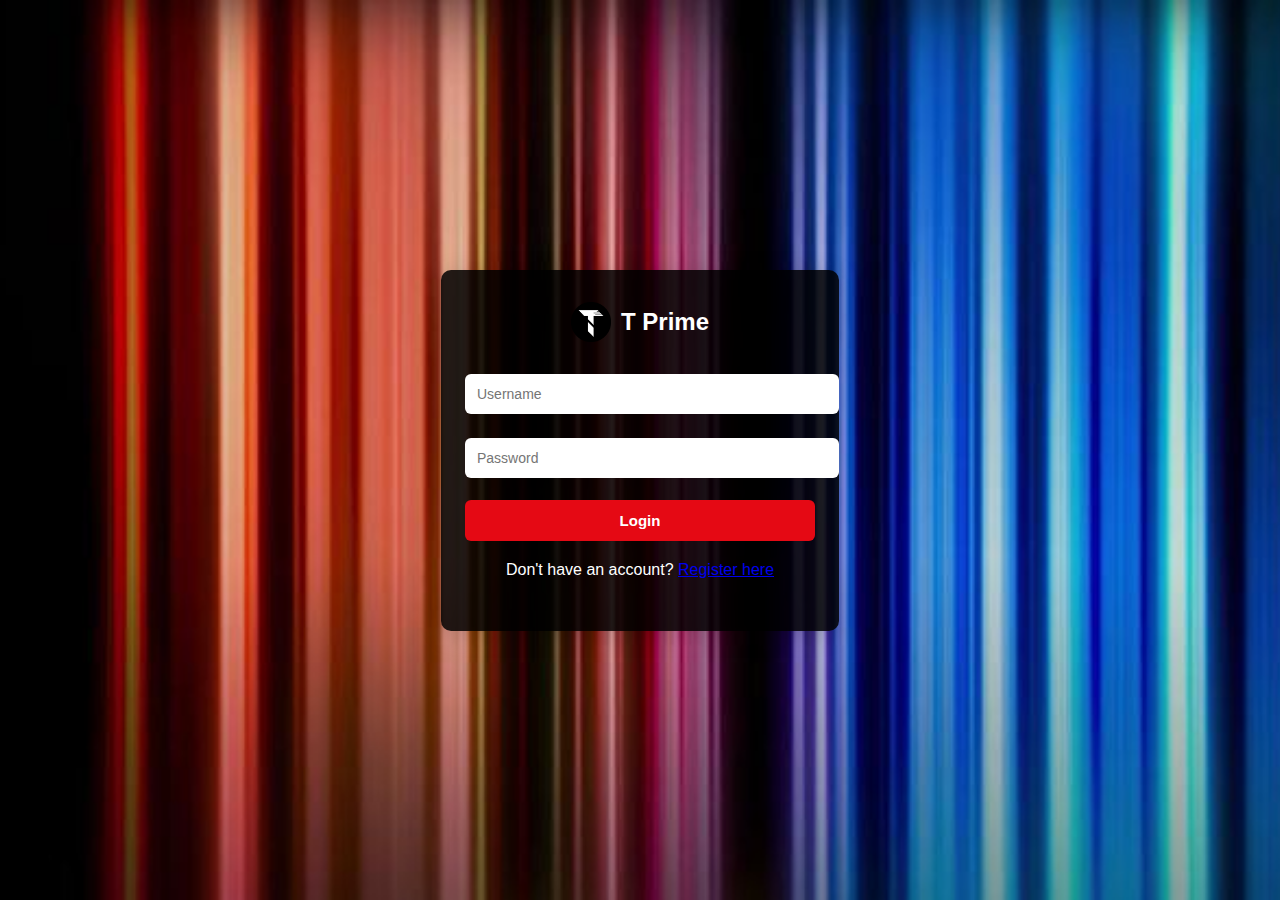
<file: login.html>
<!DOCTYPE html>
<html lang="en">
<head>
  <meta charset="UTF-8" />
  <meta name="viewport" content="width=device-width, initial-scale=1.0" />
  <title>Login - T Prime</title>
  <link rel="stylesheet" href="login.css" />
  <script src="https://accounts.google.com/gsi/client" async defer></script>
</head>
<body>
  <div class="login-container">
    <div class="title-container">
      <img src="image/Twatch[1].png" alt="Logo T Prime" class="logo" />
      <h1 class="title-text">T Prime</h1>
    </div>

    <!-- LOGIN FORM -->
    <form id="login-form" method="POST" action="login.php" autocomplete="off">
      <input type="text" name="username" id="login-username" placeholder="Username" required />
      <input type="password" name="password" id="login-password" placeholder="Password" required />
      <button type="submit">Login</button>
    </form>

    <div style="margin-top:10px;">
      <span>Don't have an account? <a href="#" id="show-register">Register here</a></span>
    </div>

    <!-- REGISTER FORM -->
    <form id="register-form" method="POST" action="register.php" autocomplete="off" style="display:none; margin-top:20px;">
      <input type="text" name="username" id="register-username" placeholder="Username" required />
      <input type="password" name="password" placeholder="Password" required />
      <button type="submit">Register</button>
      <div style="margin-top:10px;">
        <a href="#" id="hide-register">Back to Login</a>
      </div>
    </form>

    <div id="google-btn-container" class="google-button-container"></div>
    <p id="message"></p>
  </div>

  <script>
    window.onload = function() {
      // === GOOGLE LOGIN ===
      google.accounts.id.initialize({
        client_id: 'YOUR_GOOGLE_CLIENT_ID', // Ganti dengan Client ID kamu
        callback: handleCredentialResponse,
      });

      google.accounts.id.renderButton(
        document.getElementById('google-btn-container'),
        { theme: 'outline', size: 'large', logo_alignment: 'left', text: 'signin_with' }
      );

      // === TOGGLE REGISTER FORM ===
      document.getElementById('show-register').onclick = function(e) {
        e.preventDefault();
        document.getElementById('login-form').style.display = 'none';
        document.getElementById('register-form').style.display = 'block';
      };
      document.getElementById('hide-register').onclick = function(e) {
        e.preventDefault();
        document.getElementById('register-form').style.display = 'none';
        document.getElementById('login-form').style.display = 'block';
      };

      // === REGISTER AJAX ===
      document.getElementById('register-form').onsubmit = function(e) {
        e.preventDefault();
        var form = e.target;
        var formData = new FormData(form);
        fetch('register.php', { method: 'POST', body: formData })
          .then(res => res.text())
          .then(response => {
            var username = document.getElementById('register-username').value;
            document.getElementById('register-form').style.display = 'none';
            document.getElementById('login-form').style.display = 'block';
            document.getElementById('login-username').value = username;
            document.getElementById('message').innerText = response;
          });
      };

      // === LOGIN AJAX + REDIRECT KE awal.html ===
      document.getElementById('login-form').onsubmit = function(e) {
        e.preventDefault();
        var form = e.target;
        var formData = new FormData(form);

        fetch('login.php', { method: 'POST', body: formData })
          .then(res => res.json())
          .then(data => {
            if (data.status === 'success') {
              // Redirect ke halaman awal.html
              window.location.href = 'awal.html';
            } else {
              document.getElementById('message').innerText = data.message;
            }
          })
          .catch(() => {
            document.getElementById('message').innerText = 'Login error!';
          });
      };
    };

    function handleCredentialResponse(response) {
      fetch('google_login.php', {
        method: 'POST',
        headers: { 'Content-Type': 'application/json' },
        body: JSON.stringify({ credential: response.credential })
      })
      .then(res => res.json())
      .then(data => {
        if (data.status === 'success') {
          window.location.href = 'awal.html';
        } else {
          document.getElementById('message').innerText = data.message;
        }
      })
      .catch(() => {
        document.getElementById('message').innerText = 'Google login failed.';
      });
    }
  </script>
</body>
</html>
</file>
<file: login.css>
/* Reset dan dasar */
body {
    margin: 0;
    padding: 0;
    font-family: 'Arial', sans-serif;
    background: url(image/WhatsApp\ Image\ 2025-04-27\ at\ 19.14.04_5a9ac280.jpg) no-repeat center center fixed;
    background-size: cover;
    min-height: 100vh;
    display: flex;
    justify-content: center;
    align-items: center;
  }
  
  /* Kotak login */
  .login-container {
    background: rgba(0, 0, 0, 0.85);
    padding: 32px 24px;
    border-radius: 10px;
    width: 100%;
    max-width: 350px;
    color: #fff;
    text-align: center;
    box-shadow: 0 4px 24px rgba(0,0,0,0.15);
    margin: 60px auto;
  }
  
  /* Title (logo dan teks) */
  .title-container {
    display: flex;
    align-items: center;
    justify-content: center;
    margin-bottom: 20px;
  }
  
  .logo {
    height: 40px;
    margin-right: 10px;
  }
  
  .title-text {
    font-size: 24px;
    font-weight: bold;
    margin: 0;
  }
  
  /* Input */
  input {
    width: 100%;
    padding: 12px;
    margin: 12px 0;
    border: none;
    border-radius: 6px;
    font-size: 14px;
  }
  
  /* Tombol umum */
  button {
    width: 100%;
    padding: 12px;
    margin: 10px 0;
    font-size: 15px;
    font-weight: bold;
    border: none;
    border-radius: 6px;
    cursor: pointer;
    transition: background-color 0.3s ease;
  }
  
  /* Tombol login biasa */
  #login-form button {
    background-color: #e50914;
    color: white;
  }
  
  #login-form button:hover {
    background-color: #f6121d;
  }
  
  /* Google button container */
  .google-button-container {
    margin-top: 20px;
  }
  
  /* Pesan status */
  #message {
    margin-top: 15px;
    font-size: 14px;
    color: lightgreen;
  }

  .login-form {
    background: rgba(255,255,255,0.8);
    padding: 20px;
    border-radius: 10px;
    max-width: 400px;
    margin: 100px auto;
  }
</file>
